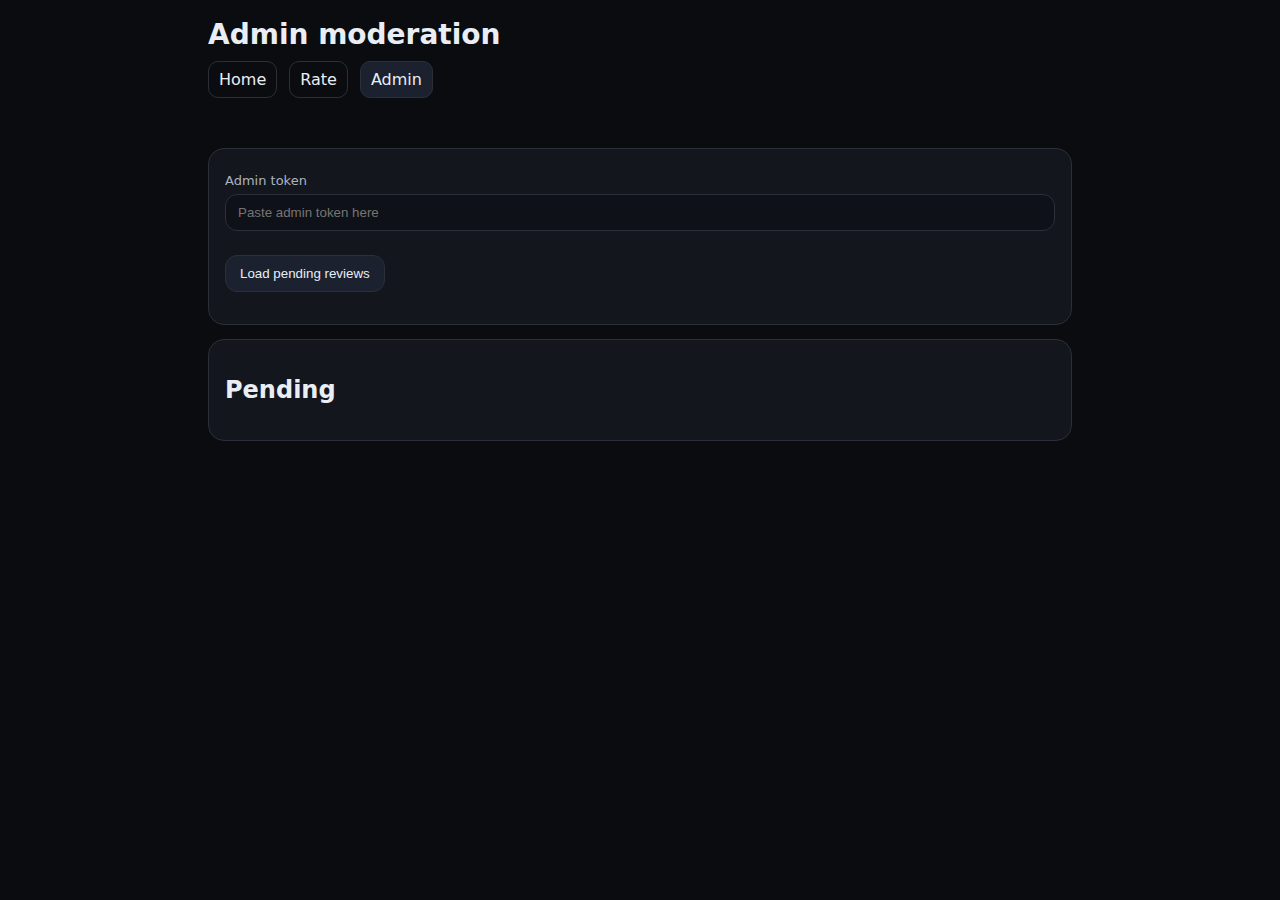
<file: admin.html>
<!doctype html>
<html lang="en">
<head>
  <meta charset="utf-8" />
  <meta name="viewport" content="width=device-width,initial-scale=1" />
  <title>Admin – Moderate Reviews</title>
  <link rel="stylesheet" href="/styles.css" />
</head>
<body>
  <header class="container">
    <h1>Admin moderation</h1>
    <nav class="nav">
      <a href="/">Home</a>
      <a href="/rate.html">Rate</a>
      <a href="/admin.html" class="active">Admin</a>
    </nav>
  </header>

  <main class="container">
    <section class="card">
      <label class="label">Admin token</label>
      <input id="token" class="input" placeholder="Paste admin token here" />

      <button id="load" class="btn" style="margin-top:12px;">Load pending reviews</button>
      <p id="msg" class="msg"></p>
    </section>

    <section class="card" style="margin-top:14px;">
      <h2>Pending</h2>
      <div id="list"></div>
    </section>
  </main>

  <script src="/admin.js?v=1"></script>
</body>
</html>
</file>
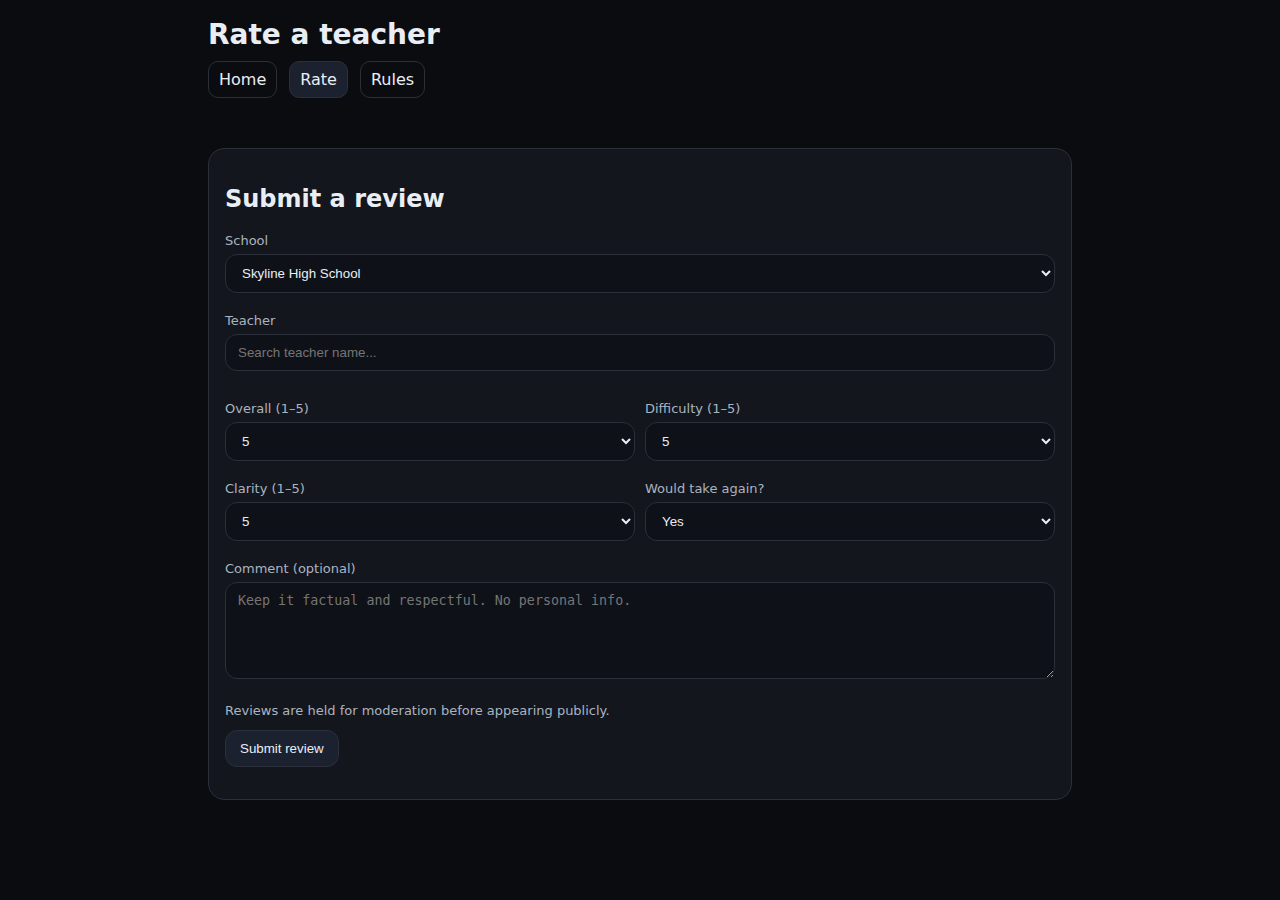
<file: Rate.html>
<!doctype html>
<html lang="en">
<head>
  <meta charset="utf-8" />
  <meta name="viewport" content="width=device-width,initial-scale=1" />
  <title>Rate a Teacher</title>
  <link rel="stylesheet" href="/styles.css" />
</head>
<body>
  <header class="container">
    <h1>Rate a teacher</h1>
    <nav class="nav">
      <a href="/">Home</a>
      <a href="/rate.html" class="active">Rate</a>
      <a href="/rules.html">Rules</a>
    </nav>
  </header>

  <main class="container">
    <section class="card">
      <h2>Submit a review</h2>

      <label class="label">School</label>
      <select id="school" class="input">
        <option value="Skyline High School">Skyline High School</option>
        <option value="Eastlake High School">Eastlake High School</option>
        <option value="Eastside Catholic (optional)">Eastside Catholic (optional)</option>
        <option value="Other">Other</option>
      </select>

      <label class="label">Teacher</label>
      <input id="teacherSearch" class="input" placeholder="Search teacher name..." />
      <div id="teacherPick" class="list"></div>

      <div id="picked" class="picked hidden"></div>

      <div class="grid2">
        <div>
          <label class="label">Overall (1–5)</label>
          <select id="overall" class="input">
            <option>5</option><option>4</option><option>3</option><option>2</option><option>1</option>
          </select>
        </div>
        <div>
          <label class="label">Difficulty (1–5)</label>
          <select id="difficulty" class="input">
            <option>5</option><option>4</option><option>3</option><option>2</option><option>1</option>
          </select>
        </div>
      </div>

      <div class="grid2">
        <div>
          <label class="label">Clarity (1–5)</label>
          <select id="clarity" class="input">
            <option>5</option><option>4</option><option>3</option><option>2</option><option>1</option>
          </select>
        </div>
        <div>
          <label class="label">Would take again?</label>
          <select id="wouldTakeAgain" class="input">
            <option value="1">Yes</option>
            <option value="0">No</option>
          </select>
        </div>
      </div>

      <label class="label">Comment (optional)</label>
      <textarea id="comment" class="input" rows="5" maxlength="600"
        placeholder="Keep it factual and respectful. No personal info."></textarea>

      <div class="note">
        Reviews are held for moderation before appearing publicly.
      </div>

      <button id="submit" class="btn">Submit review</button>
      <p id="msg" class="msg"></p>
    </section>
  </main>

  <script src="/rate.js"></script>
</body>
</html>
</file>
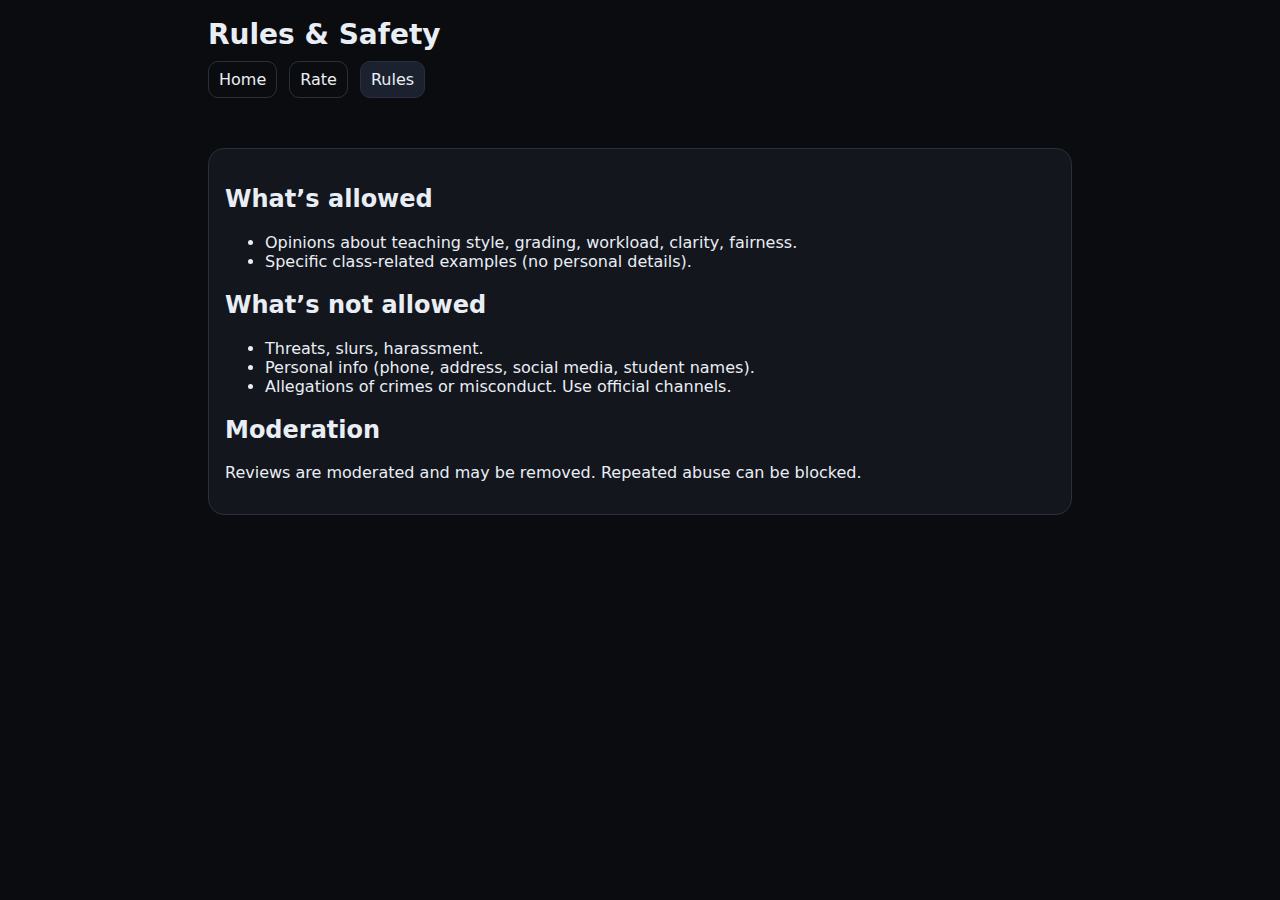
<file: Rules.html>
<!doctype html>
<html lang="en">
<head>
  <meta charset="utf-8" />
  <meta name="viewport" content="width=device-width,initial-scale=1" />
  <title>Rules</title>
  <link rel="stylesheet" href="/styles.css" />
</head>
<body>
  <header class="container">
    <h1>Rules & Safety</h1>
    <nav class="nav">
      <a href="/">Home</a>
      <a href="/rate.html">Rate</a>
      <a href="/rules.html" class="active">Rules</a>
    </nav>
  </header>

  <main class="container">
    <section class="card">
      <h2>What’s allowed</h2>
      <ul>
        <li>Opinions about teaching style, grading, workload, clarity, fairness.</li>
        <li>Specific class-related examples (no personal details).</li>
      </ul>

      <h2>What’s not allowed</h2>
      <ul>
        <li>Threats, slurs, harassment.</li>
        <li>Personal info (phone, address, social media, student names).</li>
        <li>Allegations of crimes or misconduct. Use official channels.</li>
      </ul>

      <h2>Moderation</h2>
      <p>
        Reviews are moderated and may be removed. Repeated abuse can be blocked.
      </p>
    </section>
  </main>
</body>
</html>
</file>
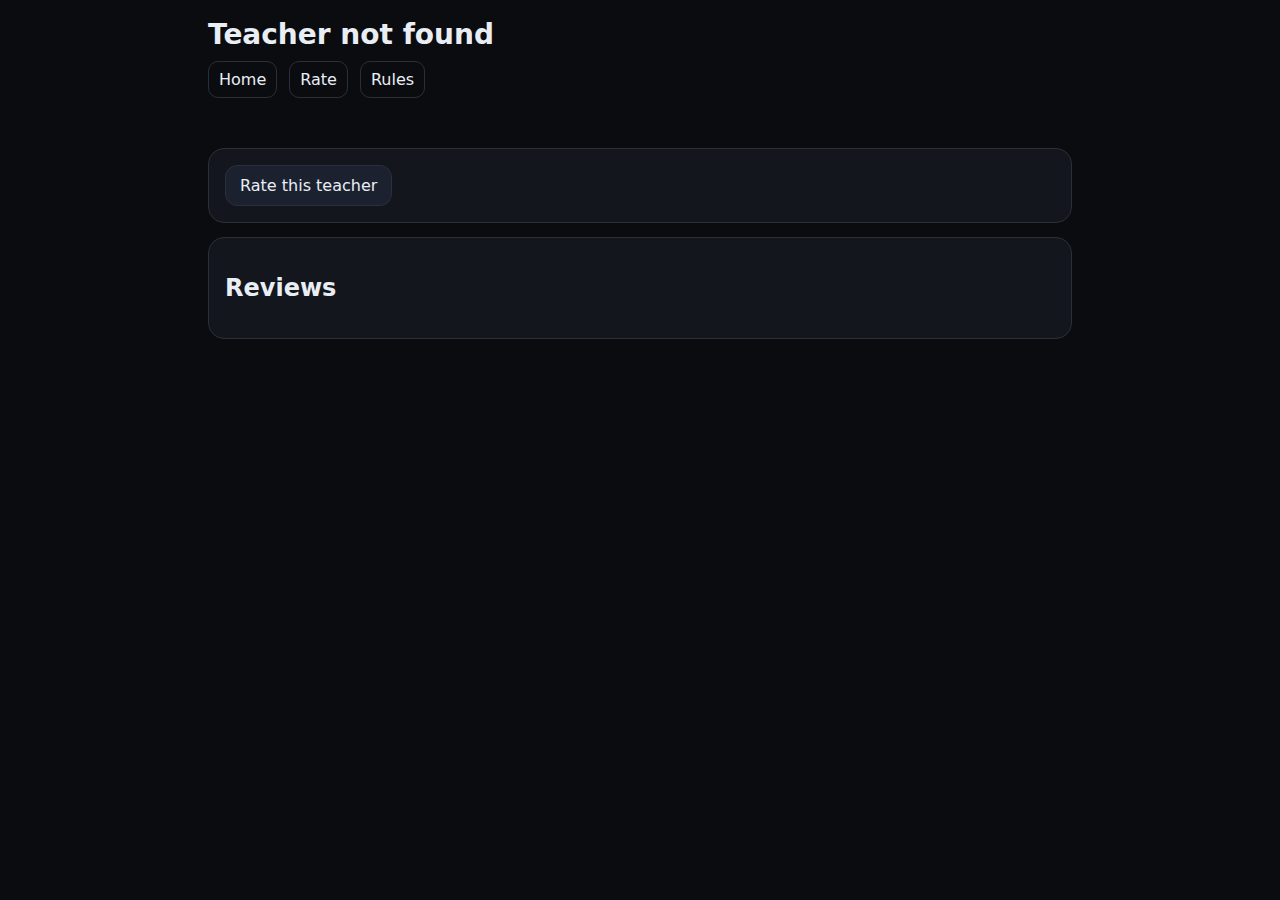
<file: Teacher.html>
<!doctype html>
<html lang="en">
<head>
  <meta charset="utf-8" />
  <meta name="viewport" content="width=device-width,initial-scale=1" />
  <title>Teacher</title>
  <link rel="stylesheet" href="/styles.css" />
</head>
<body>
  <header class="container">
    <h1 id="name">Teacher</h1>
    <nav class="nav">
      <a href="/">Home</a>
      <a href="/rate.html">Rate</a>
      <a href="/rules.html">Rules</a>
    </nav>
  </header>

  <main class="container">
    <section class="card">
      <div id="summary" class="summary"></div>
      <a class="btn" id="rateLink" href="/rate.html">Rate this teacher</a>
    </section>

    <section class="card">
      <h2>Reviews</h2>
      <div id="reviews" class="list"></div>
    </section>
  </main>

  <script src="/teacher.js"></script>
</body>
</html>
</file>
<file: styles.css>
:root { --bg:#0b0c10; --card:#14161d; --text:#e9eef5; --muted:#aab4c0; --line:#2a2f3a; }
*{ box-sizing:border-box; }
body{ margin:0; font-family: system-ui, -apple-system, Segoe UI, Roboto, Arial, sans-serif;
  background:var(--bg); color:var(--text); }
.container{ max-width: 900px; margin: 0 auto; padding: 18px; }
h1{ margin: 0 0 6px; font-size: 28px; }
.sub{ margin:0 0 12px; color:var(--muted); }
.nav{ display:flex; gap:12px; flex-wrap:wrap; margin:10px 0 0; }
.nav a{ color:var(--text); text-decoration:none; padding:8px 10px; border:1px solid var(--line); border-radius:10px; }
.nav a.active{ background:#1c2130; }
.card{ background:var(--card); border:1px solid var(--line); border-radius:16px; padding:16px; margin: 14px 0; }
.input{ width:100%; padding:10px 12px; border-radius:12px; border:1px solid var(--line);
  background:#0f1118; color:var(--text); margin: 6px 0 12px; }
.label{ display:block; color:var(--muted); font-size: 13px; margin-top: 8px; }
.btn{ display:inline-block; padding:10px 14px; border-radius:12px; border:1px solid var(--line);
  background:#1c2130; color:var(--text); cursor:pointer; text-decoration:none; }
.btn:hover{ filter: brightness(1.07); }
.list{ display:flex; flex-direction:column; gap:10px; margin-top:10px; }
.item{ padding:12px; border:1px solid var(--line); border-radius:14px; background:#10131a; }
.item a{ color:var(--text); text-decoration:none; }
.hint{ color:var(--muted); font-size: 13px; margin-top: 10px; }
.footer{ color:var(--muted); }
.grid2{ display:grid; grid-template-columns: 1fr 1fr; gap: 10px; }
@media (max-width:640px){ .grid2{ grid-template-columns: 1fr; } }
.picked{ padding:10px 12px; border:1px solid var(--line); border-radius:12px; background:#0f1118; margin-bottom: 10px; }
.hidden{ display:none; }
.msg{ color:var(--muted); }
.note{ color:var(--muted); font-size: 13px; margin: 8px 0 12px; }
.summary{ color:var(--text); }
.badge{ display:inline-block; padding:4px 8px; border:1px solid var(--line); border-radius:999px; color:var(--muted); margin-right:6px; font-size: 12px;}
</file>
